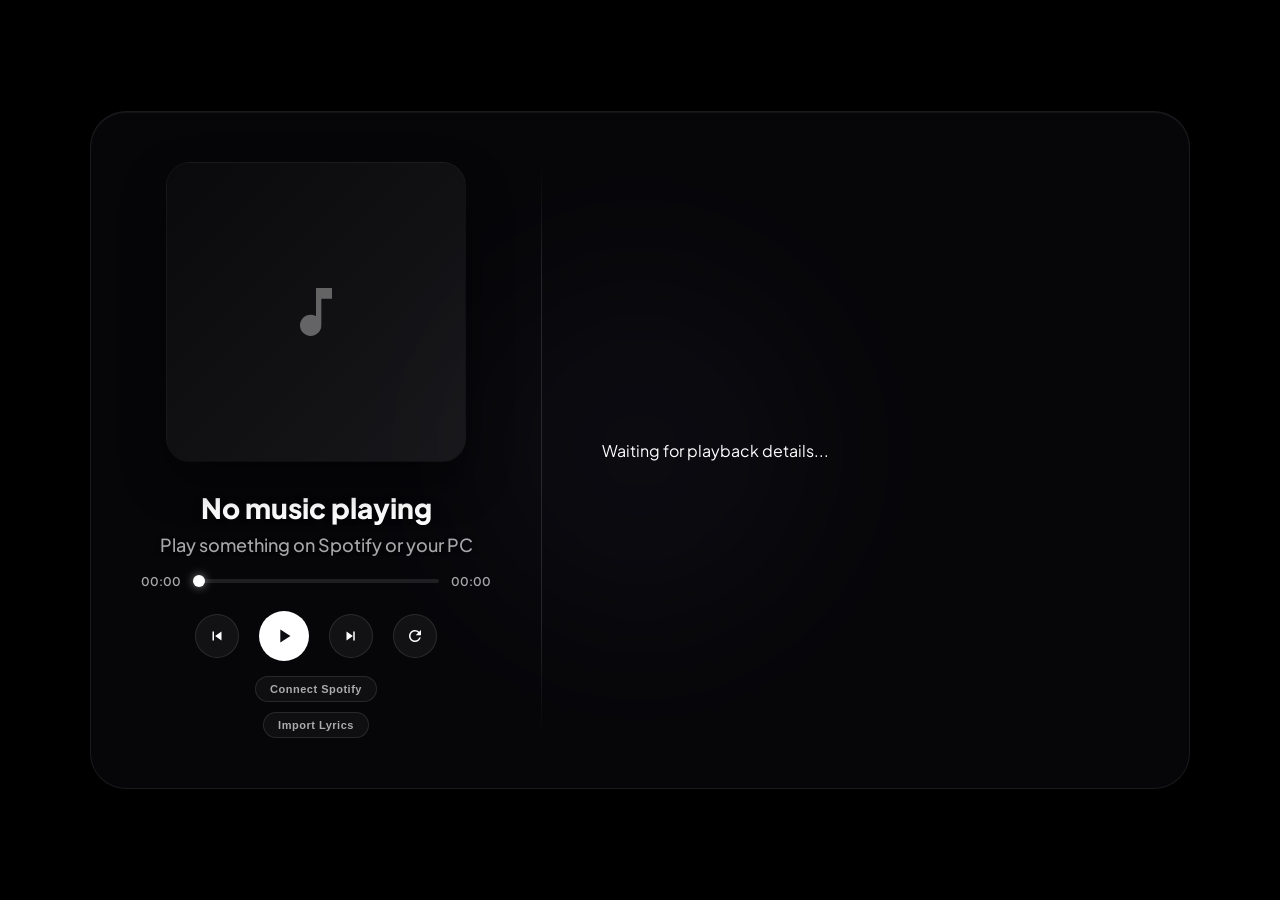
<file: index.html>
<!DOCTYPE html>
<html lang="vi">
<head>
  <meta charset="UTF-8" />
  <meta name="viewport" content="width=device-width, initial-scale=1.0" />
  <title>Spotify Lyrics Wallpaper</title>
  <link rel="stylesheet" href="style.css" />
</head>
<body>
  <!-- Fullscreen blurred background -->
  <div id="bg"></div>
  <div class="bg-overlay"></div>

  <!-- Main visual container -->
  <div class="container">
    <div class="card" id="player-card">
      
      <!-- Track panel containing Cover Art and Metadata (Left Side) -->
      <div class="track-panel">
        <div class="cover-wrapper">
          <div class="ambient-glow" id="ambient-glow"></div>
          <img id="cover" src="[data-uri]" alt="Album Art" />
          <div class="music-icon-placeholder" id="music-placeholder">
            <svg viewBox="0 0 24 24" width="64" height="64" fill="currentColor">
              <path d="M12 3v10.55c-.59-.34-1.27-.55-2-.55-2.21 0-4 1.79-4 4s1.79 4 4 4 4-1.79 4-4V7h4V3h-6z"/>
            </svg>
          </div>
        </div>
        <div class="metadata">
          <div id="title">No music playing</div>
          <div id="artist">Play something on Spotify or your PC</div>
          <div id="time-display" class="hidden">00:00</div>
          
          <!-- Progress Bar / Timeline Slider -->
          <div class="progress-container">
            <span id="time-current" class="time-label">00:00</span>
            <div class="progress-bar-wrapper">
              <input type="range" id="progress-slider" min="0" max="100" value="0" step="0.1" />
            </div>
            <span id="time-total" class="time-label">00:00</span>
          </div>
          
          <!-- Media Control Buttons -->
          <div class="media-controls">
            <button id="btn-prev" class="control-btn" title="Previous Track">
              <svg viewBox="0 0 24 24"><path d="M6 6h2v12H6zm3.5 6L18 18V6z"/></svg>
            </button>
            <button id="btn-play-pause" class="control-btn" title="Play/Pause">
              <svg id="svg-play" viewBox="0 0 24 24"><path d="M8 5v14l11-7z"/></svg>
              <svg id="svg-pause" class="hidden" viewBox="0 0 24 24"><path d="M6 19h4V5H6zm8-14v14h4V5z"/></svg>
            </button>
            <button id="btn-next" class="control-btn" title="Next Track">
              <svg viewBox="0 0 24 24"><path d="M6 18l8.5-6L6 6zm9-12v12h2V6z"/></svg>
            </button>
            <button id="btn-reload-lyrics" class="control-btn" title="Tải lại lời bài hát">
              <svg viewBox="0 0 24 24"><path d="M17.65 6.35A7.958 7.958 0 0 0 12 4c-4.42 0-7.99 3.58-7.99 8s3.57 8 7.99 8c3.73 0 6.84-2.55 7.73-6h-2.08A5.99 5.99 0 0 1 12 18c-3.31 0-6-2.69-6-6s2.69-6 6-6c1.66 0 3.14.69 4.22 1.78L13 11h7V4l-2.35 2.35z"/></svg>
            </button>
          </div>

          <!-- Spotify Connect Panel -->
          <div class="spotify-setup-panel">
            <button id="btn-spotify-connect" class="spotify-btn">Connect Spotify</button>
            <button id="btn-import-lyrics" class="spotify-btn" title="Nhập lời bài hát từ file LRC hoặc TXT">Import Lyrics</button>
          </div>
        </div>
      </div>

      <!-- Visual divider line (only visible in widescreen flex layout) -->
      <div class="divider"></div>

      <!-- Lyrics panel (Right Side) -->
      <div class="lyrics-panel">
        <div id="lyrics-status" class="lyrics-status" hidden></div>
        <div class="lyrics-container" id="lyrics-container">
          <div id="lyrics">Waiting for playback details...</div>
        </div>
      </div>

    </div>
  </div>

  <!-- Spotify OAuth Configuration Modal -->
  <div class="spotify-config-modal" id="spotify-config-modal">
    <div class="spotify-config-content">
      <h2>Kết nối Spotify Control (PKCE)</h2>
      <p>Do Spotify đã dừng cơ chế cũ, vui lòng kết nối theo cơ chế bảo mật mới (không cần Client Secret):</p>
      <ol>
        <li>Truy cập <a href="https://developer.spotify.com/dashboard" target="_blank" style="color: #1db954; text-decoration: underline;">Spotify Developer Dashboard</a> và tạo một App.</li>
        <li>Trong cài đặt App, thêm Redirect URI: <strong><code>http://127.0.0.1:8888/</code></strong></li>
        <li>Sao chép <strong>Client ID</strong> dán vào ô bên dưới:</li>
      </ol>
      
      <label for="spotify-client-id">Client ID</label>
      <input type="text" id="spotify-client-id" class="spotify-input" placeholder="Dán Client ID tại đây..." />
      
      <label for="spotify-token">Đường dẫn chuyển hướng (Redirect URL)</label>
      <input type="text" id="spotify-token" class="spotify-input" placeholder="Nhấn Đăng nhập, sau đó dán toàn bộ URL lỗi (?code=...) tại đây..." />

      <div class="spotify-modal-buttons">
        <button id="btn-modal-cancel" class="spotify-modal-btn cancel">Hủy</button>
        <button id="btn-modal-login" class="spotify-modal-btn save" style="background-color: #555;">1. Đăng nhập</button>
        <button id="btn-modal-save" class="spotify-modal-btn save">2. Lưu lại</button>
      </div>
    </div>
  </div>

  <script src="three.min.js"></script>
  <script src="lyrics-core.js"></script>
  <script src="script.js"></script>
</body>
</html>
</file>
<file: style.css>
@import url('https://fonts.googleapis.com/css2?family=Plus+Jakarta+Sans:wght@300;400;500;600;700;800&display=swap');

:root {
  --bg-color: #0b0c10;
  --text-main: #ffffff;
  --text-sub: rgba(255, 255, 255, 0.65);
  --text-lyrics-dim: rgba(255, 255, 255, 0.45);
  --glass-bg: rgba(15, 15, 20, 0.45);
  --glass-border: rgba(255, 255, 255, 0.08);
  --glass-shadow: 0 40px 100px rgba(0, 0, 0, 0.65);
  --accent-color: #1db954; /* Spotify green accent */
  --transition-speed: 0.4s;
}

* {
  box-sizing: border-box;
  margin: 0;
  padding: 0;
}

html, body {
  width: 100%;
  height: 100%;
  overflow: hidden;
  font-family: 'Plus Jakarta Sans', -apple-system, BlinkMacSystemFont, "Segoe UI", Roboto, sans-serif;
  background-color: var(--bg-color);
  color: var(--text-main);
  -webkit-font-smoothing: antialiased;
  -moz-osx-font-smoothing: grayscale;
}

/* Fullscreen Blurred Background Artwork */
#bg {
  position: fixed;
  inset: -10px;
  filter: blur(0px); /* Sharp tunnel by default, no brightness reduction */
  z-index: 1;
}

#bg canvas {
  width: 100% !important;
  height: 100% !important;
  display: block;
}

/* Extra overlay gradient to ensure deep blacks and UI legibility */
.bg-overlay {
  position: fixed;
  inset: 0;
  background: radial-gradient(circle at center, transparent 20%, rgba(0, 0, 0, 0.6) 80%);
  z-index: 2;
  pointer-events: none;
}

/* Main Container centered in wallpaper viewport */
.container {
  position: relative;
  width: 100%;
  height: 100%;
  display: flex;
  justify-content: center;
  align-items: center;
  z-index: 3;
  padding: 20px;
}

/* Glassmorphic Card */
.card {
  display: flex;
  flex-direction: row;
  align-items: stretch;
  justify-content: center;
  gap: 50px;
  width: 100%;
  max-width: 1100px;
  min-height: 520px;
  padding: 50px;
  border-radius: 36px;
  background: var(--glass-bg);
  backdrop-filter: blur(35px) saturate(130%);
  -webkit-backdrop-filter: blur(35px) saturate(130%);
  border: 1px solid var(--glass-border);
  box-shadow: var(--glass-shadow), inset 0 1px 0 rgba(255, 255, 255, 0.05);
  
  /* Transition state for track change */
  transition: transform var(--transition-speed) cubic-bezier(0.25, 1, 0.5, 1);
}

/* Track details panel on the left */
.track-panel {
  flex: 0 0 350px;
  display: flex;
  flex-direction: column;
  align-items: center;
  justify-content: center;
  text-align: center;
  transition: opacity var(--transition-speed) ease, transform var(--transition-speed) ease;
}

/* Ambient glow and artwork container */
.cover-wrapper {
  position: relative;
  width: 300px;
  height: 300px;
  margin-bottom: 28px;
  background: linear-gradient(135deg, rgba(255, 255, 255, 0.02) 0%, rgba(255, 255, 255, 0.07) 100%);
  border-radius: 24px;
  border: 1px solid rgba(255, 255, 255, 0.04);
  display: flex;
  justify-content: center;
  align-items: center;
}

.music-icon-placeholder {
  position: absolute;
  display: flex;
  justify-content: center;
  align-items: center;
  color: var(--text-main);
  opacity: 0.35;
  z-index: 4;
  pointer-events: none;
  transition: opacity var(--transition-speed) ease;
}

#cover {
  width: 100%;
  height: 100%;
  object-fit: cover;
  border-radius: 24px;
  box-shadow: 0 20px 45px rgba(0, 0, 0, 0.45);
  transition: transform 0.5s cubic-bezier(0.25, 1, 0.5, 1);
  z-index: 5;
  position: relative;
  background: transparent;
}

.cover-wrapper:hover #cover {
  transform: scale(1.02);
}

.ambient-glow {
  position: absolute;
  inset: 10px;
  border-radius: 24px;
  background-size: cover;
  background-position: center;
  filter: blur(35px) opacity(0.65);
  transform: scale(0.95);
  z-index: 3;
  transition: background-image 0.8s cubic-bezier(0.25, 1, 0.5, 1);
}

/* Metadata Text styling */
.metadata {
  width: 100%;
}

#title {
  font-size: 28px;
  font-weight: 800;
  line-height: 1.25;
  color: var(--text-main);
  margin-bottom: 8px;
  display: -webkit-box;
  -webkit-line-clamp: 2;
  -webkit-box-orient: vertical;
  overflow: hidden;
  text-overflow: ellipsis;
  text-shadow: 0 2px 10px rgba(0,0,0,0.3);
}

#artist {
  font-size: 18px;
  font-weight: 500;
  color: var(--text-sub);
  display: -webkit-box;
  -webkit-line-clamp: 1;
  -webkit-box-orient: vertical;
  overflow: hidden;
  text-overflow: ellipsis;
  text-shadow: 0 2px 6px rgba(0,0,0,0.3);
}

#time-display {
  font-size: 14px;
  font-weight: 600;
  color: var(--text-sub);
  opacity: 0.5;
  margin-top: 10px;
  letter-spacing: 0.5px;
}

/* Visual Divider */
.divider {
  width: 1px;
  background: linear-gradient(to bottom, transparent, rgba(255, 255, 255, 0.12) 20%, rgba(255, 255, 255, 0.12) 80%, transparent);
}

/* Lyrics panel on the right */
.lyrics-panel {
  flex: 1;
  display: flex;
  flex-direction: column;
  justify-content: center;
  min-width: 0; /* Prevents flex children from breaking parent layout */
  transition: opacity var(--transition-speed) ease, transform var(--transition-speed) ease;
}

.lyrics-status {
  align-self: flex-start;
  margin: 0 10px 8px;
  padding: 5px 10px;
  border: 1px solid rgba(255, 255, 255, 0.12);
  border-radius: 999px;
  background: rgba(0, 0, 0, 0.2);
  color: var(--text-sub);
  font-size: 11px;
  font-weight: 700;
  letter-spacing: 0.04em;
  text-transform: uppercase;
}

.lyrics-status.error {
  color: #ffb4b4;
}

.lyrics-container {
  position: relative;
  max-height: 420px;
  overflow-y: auto;
  padding: 30px 10px;
  scroll-behavior: smooth;
  
  /* Mask gradient to fade text at boundaries */
  mask-image: linear-gradient(to bottom, transparent 0%, black 15%, black 85%, transparent 100%);
  -webkit-mask-image: linear-gradient(to bottom, transparent 0%, black 15%, black 85%, transparent 100%);
}

#lyrics {
  display: flex;
  flex-direction: column;
  gap: 4px;
  text-align: left;
  font-family: inherit;
}

.lyric-line {
  font-size: 20px;
  line-height: 1.5;
  font-weight: 600;
  color: var(--text-lyrics-dim);
  transition: all 0.35s cubic-bezier(0.25, 1, 0.5, 1);
  transform-origin: center left;
  padding: 10px 0;
}

.lyric-line:hover {
  color: rgba(255, 255, 255, 0.85);
}

.lyric-line.active {
  color: var(--text-main);
  font-size: 24px;
  font-weight: 800;
  transform: scale(1.025);
  text-shadow: 0 0 20px rgba(255, 255, 255, 0.4);
}

/* Custom Scrollbar Styles */
.lyrics-container::-webkit-scrollbar {
  width: 5px;
}

.lyrics-container::-webkit-scrollbar-track {
  background: transparent;
}

.lyrics-container::-webkit-scrollbar-thumb {
  background: rgba(255, 255, 255, 0.08);
  border-radius: 10px;
  transition: background 0.3s;
}

.lyrics-container::-webkit-scrollbar-thumb:hover {
  background: rgba(255, 255, 255, 0.2);
}

/* Transition active styling during song updates */
.card.changing .track-panel,
.card.changing .lyrics-panel {
  opacity: 0;
  transform: translateY(12px);
}

/* Responsive configurations for vertical viewport or small monitors */
@media (max-width: 900px) {
  .card {
    flex-direction: column;
    align-items: center;
    gap: 20px;
    padding: 30px;
    max-height: 90vh;
    min-height: auto;
  }
  
  .track-panel {
    flex: 0 0 auto;
    text-align: center;
  }
  
  .cover-wrapper {
    width: 200px;
    height: 200px;
    margin-bottom: 15px;
  }
  
  #title {
    font-size: 22px;
  }
  
  #artist {
    font-size: 15px;
  }
  
  .divider {
    display: none;
  }
  
  .lyrics-panel {
    width: 100%;
  }
  
  .lyrics-container {
    max-height: 230px;
    padding: 20px 5px;
    mask-image: linear-gradient(to bottom, transparent 0%, black 20%, black 80%, transparent 100%);
    -webkit-mask-image: linear-gradient(to bottom, transparent 0%, black 20%, black 80%, transparent 100%);
  }
      #lyrics {
        text-align: center;
      }
      
      .lyric-line {
        font-size: 16px;
        line-height: 1.5;
        padding: 8px 0;
        transform-origin: center center;
      }
      
      .lyric-line.active {
        font-size: 19px;
      }
}

/* Media Controls */
.media-controls {
  display: flex;
  justify-content: center;
  align-items: center;
  gap: 20px;
  margin-top: 20px;
}

.control-btn {
  background: rgba(255, 255, 255, 0.05);
  border: 1px solid rgba(255, 255, 255, 0.1);
  border-radius: 50%;
  width: 44px;
  height: 44px;
  display: flex;
  justify-content: center;
  align-items: center;
  cursor: pointer;
  transition: all 0.3s cubic-bezier(0.25, 0.8, 0.25, 1);
  color: var(--text-main);
  outline: none;
}

.control-btn svg {
  width: 18px;
  height: 18px;
  fill: currentColor;
  transition: transform 0.2s ease;
}

.control-btn:hover {
  background: rgba(255, 255, 255, 0.15);
  border-color: rgba(255, 255, 255, 0.3);
  box-shadow: 0 0 15px rgba(255, 255, 255, 0.15);
  color: var(--accent-color);
}

.control-btn:hover svg {
  transform: scale(1.1);
}

.control-btn:active {
  transform: scale(0.95);
}

#btn-play-pause {
  width: 50px;
  height: 50px;
  background: var(--text-main);
  color: var(--bg-color);
  border: none;
}

#btn-play-pause svg {
  width: 22px;
  height: 22px;
}

#btn-play-pause:hover {
  background: var(--accent-color);
  color: var(--text-main);
  box-shadow: 0 0 20px rgba(29, 185, 84, 0.4);
}

.hidden {
  display: none !important;
}

/* Spotify Connect Setup Panel */
.spotify-setup-panel {
  margin-top: 15px;
  display: flex;
  flex-direction: column;
  align-items: center;
  gap: 10px;
}

.spotify-btn {
  background: rgba(255, 255, 255, 0.04);
  color: var(--text-sub);
  border: 1px solid rgba(255, 255, 255, 0.1);
  padding: 6px 14px;
  border-radius: 20px;
  font-weight: 600;
  cursor: pointer;
  transition: all 0.3s ease;
  font-size: 11px;
  letter-spacing: 0.5px;
}

.spotify-btn:hover {
  background: var(--accent-color);
  color: #fff;
  border-color: var(--accent-color);
  box-shadow: 0 4px 12px rgba(29, 185, 84, 0.3);
}

.spotify-btn:active {
  transform: translateY(1px);
}

/* Input boxes for Spotify OAuth settings */
.spotify-config-modal {
  position: fixed;
  inset: 0;
  background: rgba(0, 0, 0, 0.7);
  backdrop-filter: blur(12px);
  z-index: 100;
  display: flex;
  justify-content: center;
  align-items: center;
  opacity: 0;
  pointer-events: none;
  transition: opacity 0.3s ease;
}

.spotify-config-modal.active {
  opacity: 1;
  pointer-events: auto;
}

.spotify-config-content {
  background: rgba(18, 18, 22, 0.95);
  border: 1px solid rgba(255, 255, 255, 0.1);
  padding: 30px;
  border-radius: 24px;
  max-width: 450px;
  width: 90%;
  box-shadow: 0 25px 60px rgba(0,0,0,0.6);
  text-align: left;
}

.spotify-config-content h2 {
  font-size: 20px;
  font-weight: 800;
  margin-bottom: 12px;
  color: var(--text-main);
}

.spotify-config-content p {
  font-size: 13px;
  color: var(--text-sub);
  margin-bottom: 16px;
  line-height: 1.4;
}

.spotify-config-content ol {
  font-size: 12.5px;
  color: var(--text-sub);
  margin-bottom: 16px;
  padding-left: 20px;
  line-height: 1.5;
}

.spotify-config-content ol li {
  margin-bottom: 6px;
}

.spotify-config-content label {
  display: block;
  font-size: 11px;
  font-weight: 700;
  text-transform: uppercase;
  color: var(--text-sub);
  margin-bottom: 6px;
  letter-spacing: 0.5px;
}

.spotify-input {
  width: 100%;
  background: rgba(255, 255, 255, 0.05);
  border: 1px solid rgba(255, 255, 255, 0.15);
  color: var(--text-main);
  padding: 10px 14px;
  border-radius: 10px;
  margin-bottom: 15px;
  font-family: inherit;
  font-size: 13px;
  outline: none;
  transition: border-color 0.3s;
}

.spotify-input:focus {
  border-color: var(--accent-color);
}

.spotify-modal-buttons {
  display: flex;
  justify-content: flex-end;
  gap: 12px;
  margin-top: 10px;
}

.spotify-modal-btn {
  padding: 9px 18px;
  border-radius: 10px;
  font-weight: 700;
  cursor: pointer;
  transition: all 0.2s;
  font-size: 13px;
  outline: none;
}

.spotify-modal-btn.cancel {
  background: transparent;
  border: 1px solid rgba(255, 255, 255, 0.2);
  color: var(--text-main);
}

.spotify-modal-btn.cancel:hover {
  background: rgba(255, 255, 255, 0.05);
}

.spotify-modal-btn.save {
  background: var(--accent-color);
  color: #fff;
  border: none;
}


/* Progress Slider */
.progress-container {
  display: flex;
  align-items: center;
  gap: 12px;
  width: 100%;
  margin-top: 15px;
}

.time-label {
  font-size: 12px;
  font-weight: 600;
  color: var(--text-sub);
  width: 40px;
}

#time-current {
  text-align: right;
}

#time-total {
  text-align: left;
}

.progress-bar-wrapper {
  flex: 1;
  position: relative;
  display: flex;
  align-items: center;
  height: 20px;
}

#progress-slider {
  -webkit-appearance: none;
  appearance: none;
  width: 100%;
  height: 4px;
  border-radius: 2px;
  background: rgba(255, 255, 255, 0.1);
  outline: none;
  cursor: pointer;
  transition: background 0.3s;
}

#progress-slider:hover {
  background: rgba(255, 255, 255, 0.2);
}

#progress-slider::-webkit-slider-thumb {
  -webkit-appearance: none;
  appearance: none;
  width: 12px;
  height: 12px;
  border-radius: 50%;
  background: var(--text-main);
  box-shadow: 0 0 10px rgba(255, 255, 255, 0.5);
  transition: transform 0.1s ease, background-color 0.2s;
}

#progress-slider:hover::-webkit-slider-thumb {
  background: var(--accent-color);
  transform: scale(1.2);
}

#progress-slider::-moz-range-thumb {
  width: 12px;
  height: 12px;
  border: none;
  border-radius: 50%;
  background: var(--text-main);
  box-shadow: 0 0 10px rgba(255, 255, 255, 0.5);
  transition: transform 0.1s ease, background-color 0.2s;
}

#progress-slider:hover::-moz-range-thumb {
  background: var(--accent-color);
  transform: scale(1.2);
}

/* Reload Button Spin Animation */
@keyframes spin {
  from {
    transform: rotate(0deg);
  }
  to {
    transform: rotate(360deg);
  }
}

.control-btn.spinning svg {
  animation: spin 1s linear infinite;
}
</file>
